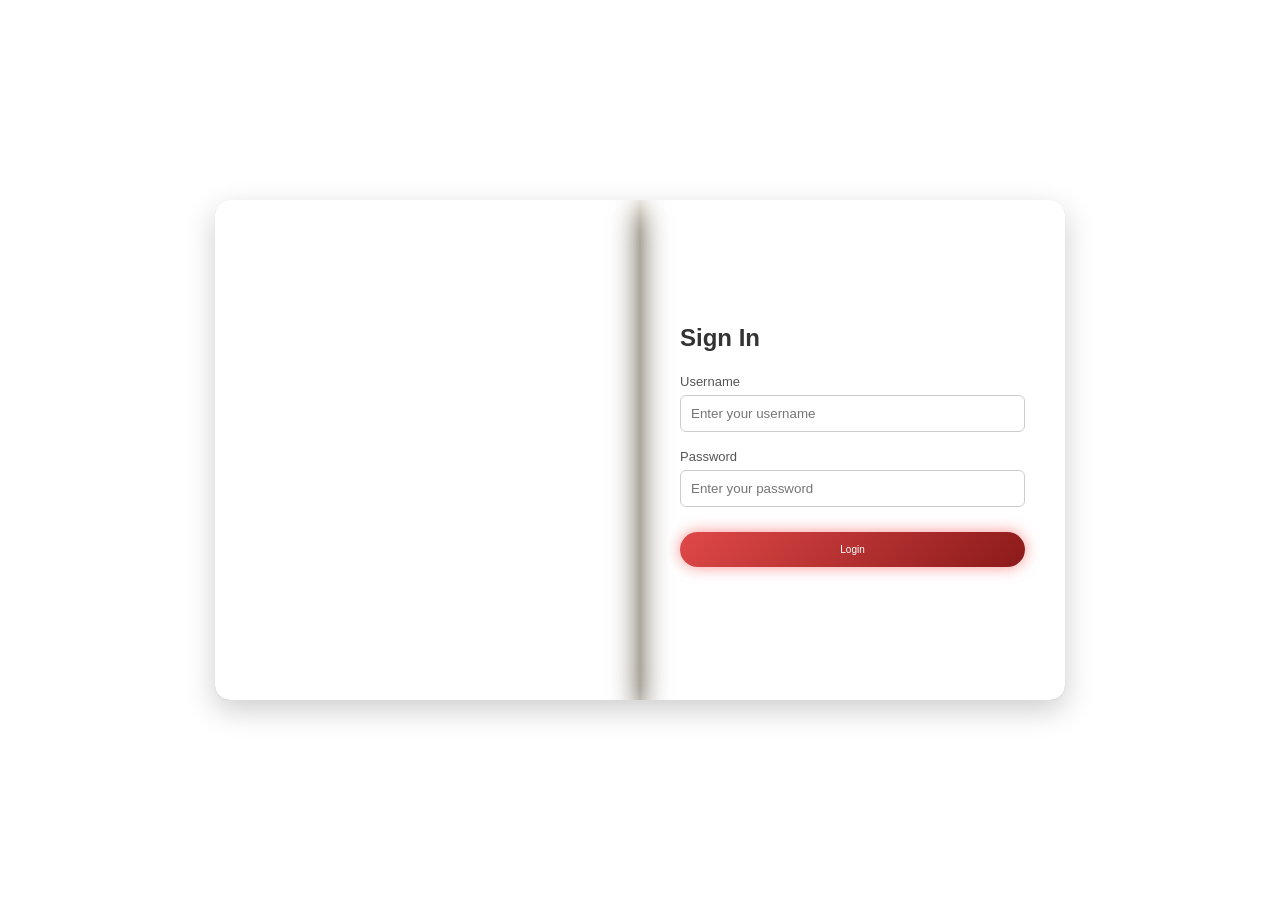
<file: index.html>
<!DOCTYPE html>
<html>
<head>
    <title>Login</title>

    <style> 
        *{ 
            margin: 0; 
            padding: 0;
            box-sizing: border-box;
            font-family: 'Segoe UI', Tahoma, Geneva, Verdana, sans-serif;
        }

        body {
            height: 100vh;
            display: flex;
            justify-content: center;
            align-items: center
        }

        body::before {
         content: "";
         position: fixed;
         top: 0;
         left: 0;
         width: 100%;
         height: 100%;
         background: url(https://png.pngtree.com/background/20230527/original/pngtree-lighting-of-cafe-table-and-chairs-picture-image_2760365.jpg);
         background-size: cover;
         background-position: center;
         filter: blur(3px) brightness(0.95);
         transform: scale(1.03);
         z-index: -1;
     }
     .loginwrapper {
        display: flex;
        z-index: 1;
        width: 850px;
        height: 500px;
        border-radius: 15px;
        overflow: hidden;
        box-shadow: 0 10px 30px rgba(0, 0, 0, 0.2);
        animation: fadeIn 0.9s ease;
    }

    @keyframes fadeIn{
      from{
       opacity:0;
       transform: translateY(20px);
   } to{
       opacity:1;
       transform: translateY(0);
   }
}

.loginleft {
    width: 50%;
    background: url(https://t4.ftcdn.net/jpg/01/98/50/63/360_F_198506301_zS7IDI4YU7kW0zFVagjTwl8AVI7lZvjP.jpg);
    color: white;
    display: flex;
    flex-direction: column;
    justify-content: center;
    padding: 40px;
    border-top-left-radius: 15px;
    border-bottom-left-radius: 15px;
    box-shadow: 
    0 12px 30px rgba(0,0,0,0.6), 
    0 0 15px rgba(222,184,135,0.35), 
    0 0 30px rgba(222, 184, 135, 0.25),
    0 0 12px rgba(255, 255, 255, 0.18),
    0 0 28px rgba(255, 255, 255, 0.10);
}

.loginleft h1 {
    font-size: 32px;
    margin-bottom: 10px;
}

.loginleft p {
    font-size: 14px;
    opacity: 0.9;
}


.loginright {
    width: 50%;
    background: url(https://img.freepik.com/premium-photo/light-wood-background_808699-7848.jpg?w=2000);
    display: flex;
    flex-direction: column;
    justify-content: center;
    padding: 40px;
    border-top-right-radius: 15px;
    border-bottom-right-radius: 15px;
    box-shadow: 
    0 12px 30px rgba(0,0,0,0.6), 
    0 0 15px rgba(222,184,135,0.35), 
    0 0 30px rgba(222, 184, 135, 0.25),
    0 0 12px rgba(255, 255, 255, 0.18),
    0 0 28px rgba(255, 255, 255, 0.10);
}

.loginright h2{
    margin-bottom: 20px;
    color: #333;
}

.inputgroup {
    margin-bottom: 15px;
}

.inputgroup label{
    font-size: 13px;
    color: #555;
}

.inputgroup input{
    width: 100%;
    padding: 10px;
    margin-top: 5px;
    border: 1px solid #ccc;
    border-radius: 6px;
    outline: none;
    transition: 0.3s;
}

.inputgroup input:focus {
    border-color: #c75b12;
    box-shadow: 0 0 8px rgba(199, 91, 18, 0.4);
}

.loginbtn {
    margin-top: 10px;
    padding: 12px;
    font-size:10px;
    border:none;
    border-radius:20px;
    background: linear-gradient(135deg, #e04848, #8b1a1a);
    color:white;
    cursor:pointer;
    box-shadow:0 0 15px rgba(244,72,72,0.6); 
}

.loginbtn:hover{
    background: linear-gradient(135deg, #ff8c00, #d62828);
    box-shadow: 0 0 12px rgba(255,140,0,0.5),
    0 0 25px rgba(214,40,40,0.3);
}

.loginbtn:active {
    background: linear-gradient(135deg, #c75b12, #7a1c1c);
    box-shadow: 0 0 10px rgba(199, 91, 18, 0.5),
    0 0 20px rgba(122, 28, 28, 0.4)
}

.extra{
    margin-top: 15px;
    font-size: 12px;
    text-align: center;
}

.extra a{
    color: #2a5298;
    text-decoration: none;
}

.extra a:hover {
    text-decoration: underline;
}

.error {
    color: red;
    font-size: 12px;
    margin-top: 10px;
    text-align: center;
}

</style>
</head>

<body>

    <div class="loginwrapper">

        <div class="loginleft">
            <h1>Welcome Back!</h1>
            <p>Login to access your system dashboard and manage your data efficiently.</p>
        </div>

        <div class="loginright">
            <h2>Sign In</h2>

            <div class="inputgroup">
                <label for="Username">Username</label>
                <input type="text" id="Username" placeholder="Enter your username">
            </div>

            <div class="inputgroup">
                <label for="Password">Password</label>
                <input type="password" id="Password" placeholder="Enter your password">
            </div>

            <button class="loginbtn" onclick="login()">Login</button>

            <div class="error" id="error"></div>

        </div>

    </div>

    <script>
        function login() {
            const Username = document.getElementById("Username").value;
            const Password = document.getElementById("Password").value;

            if (Username === "admin" && Password === "1234"){
              window.location.href = "home.html";
          } else {
            document.getElementById("error").innerText = "Invalid Username or Password";
        }

    }
</script>



</body>
</html
</file>
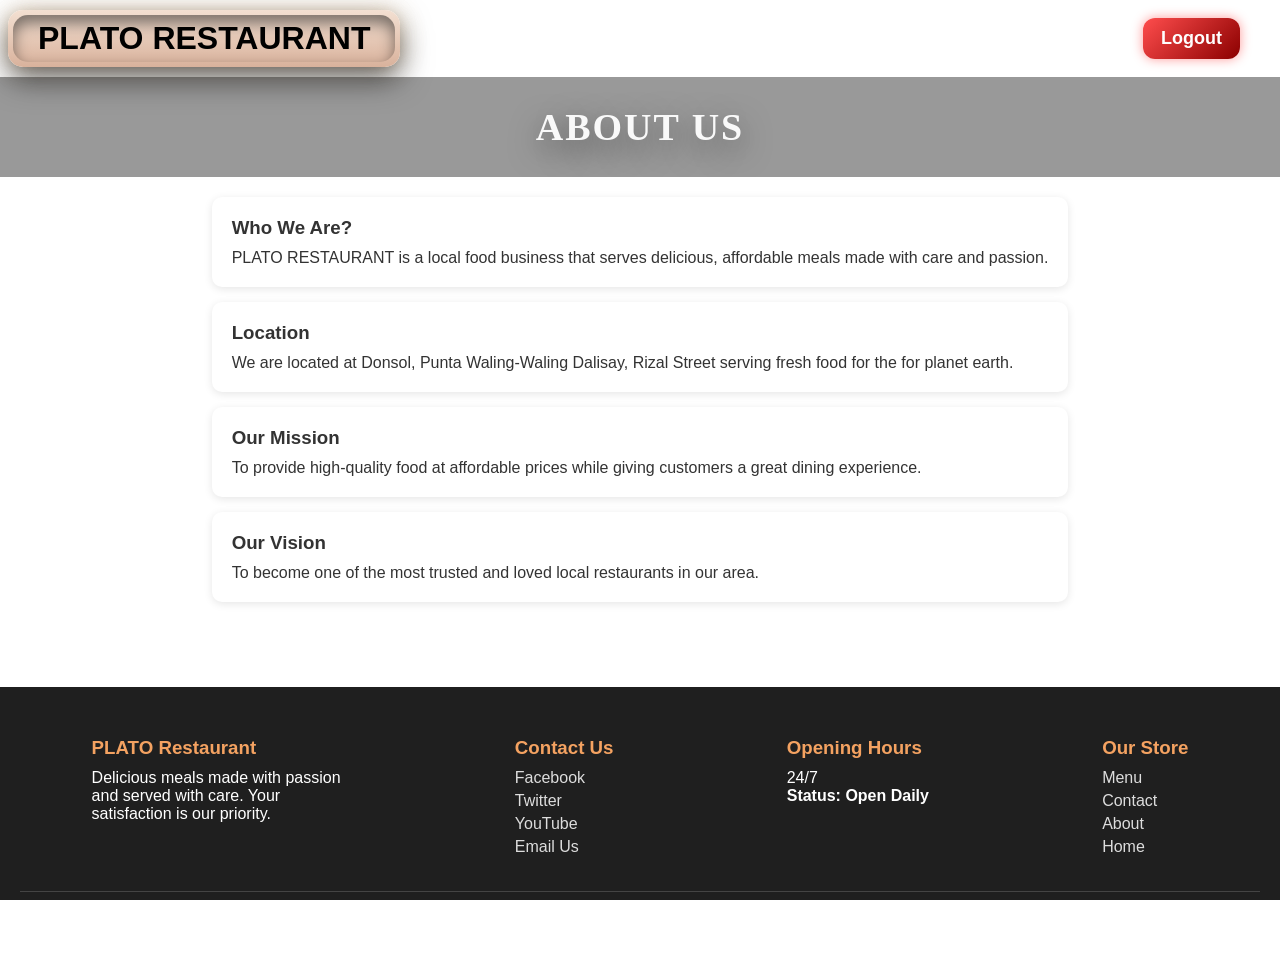
<file: about.html>
<!DOCTYPE html>
<html>
<head>
  <title>Plato About</title>
  <link rel="stylesheet" href="about.css">
  <link rel="stylesheet" href="style2.css">
</head>
<body>

<header>
  <div class="headerbox">
    <h1>PLATO RESTAURANT</h1>
  </div>

  <nav class="navbar">
    <a href="home.html">Home</a>
    <a href="about.html">About</a>
  <a href="services.html">Services</a>
  <a href="menu.html">Menu</a>
   <a href="reservation.html">Reservation</a>
    <a href="contact.html">Contact</a>
    

    <button class="logout-btn" onclick="logout()">Logout</button>
  </nav>
</header>

<section class="hero">

  <div class="hero-left">
    <h2>ABOUT US</h2>

</section>
    
<section class="about-container">

  <div class="card">
    <h3>Who We Are?</h3>
    <p>
      PLATO RESTAURANT is a local food business that serves delicious,
      affordable meals made with care and passion.
    </p>
  </div>

  <div class="card">
    <h3>Location</h3>
    <p>
      We are located at Donsol, Punta Waling-Waling Dalisay, Rizal Street serving fresh food for the for planet earth.
    </p>
  </div>

  <div class="card">
    <h3>Our Mission</h3>
    <p>
      To provide high-quality food at affordable prices while giving customers a great dining experience.
    </p>
  </div>

  <div class="card">
    <h3>Our Vision</h3>
    <p>
      To become one of the most trusted and loved local restaurants in our area.
    </p>
  </div>

</section>

<footer class="footer">

  <div class="footer-container">

    <!-- ABOUT -->
    <div class="footer-box">
      <h3>PLATO Restaurant</h3>
      <p>Delicious meals made with passion and served with care. Your satisfaction is our priority.</p>
    </div>

    <!-- CONTACT / LINKS -->
    <div class="footer-box">
      <h3>Contact Us</h3>

      <a href="https://facebook.com" target="_blank">Facebook</a>
      <a href="https://twitter.com" target="_blank">Twitter</a>
      <a href="https://youtube.com" target="_blank">YouTube</a>
      <a href="mailto:plato2026@email.com">Email Us</a>

    </div>

<div class="footer-box">
  <h3>Opening Hours</h3>
  <p>24/7</p>
  <p><strong>Status: Open Daily</strong></p>
</div>
    <div class="footer-box">
      <h3>Our Store</h3>
      <a href="menu.html">Menu</a>
      <a href="contact.html">Contact</a>
      <a href="about.html">About</a>
      <a href="home.html">Home</a>
    </div>

  </div>

  <div class="footer-bottom">
    <p>© 2026 PLATO Restaurant | All Rights Reserved</p>
    <p>Designed by John Laurence Manrique and
      Alexa Daniel Mirabueno</p>
  </div>

</footer>


<script>
  function logout() {
    window.location.href = "index.html";
  }
</script>

</body>
</html>
</file>
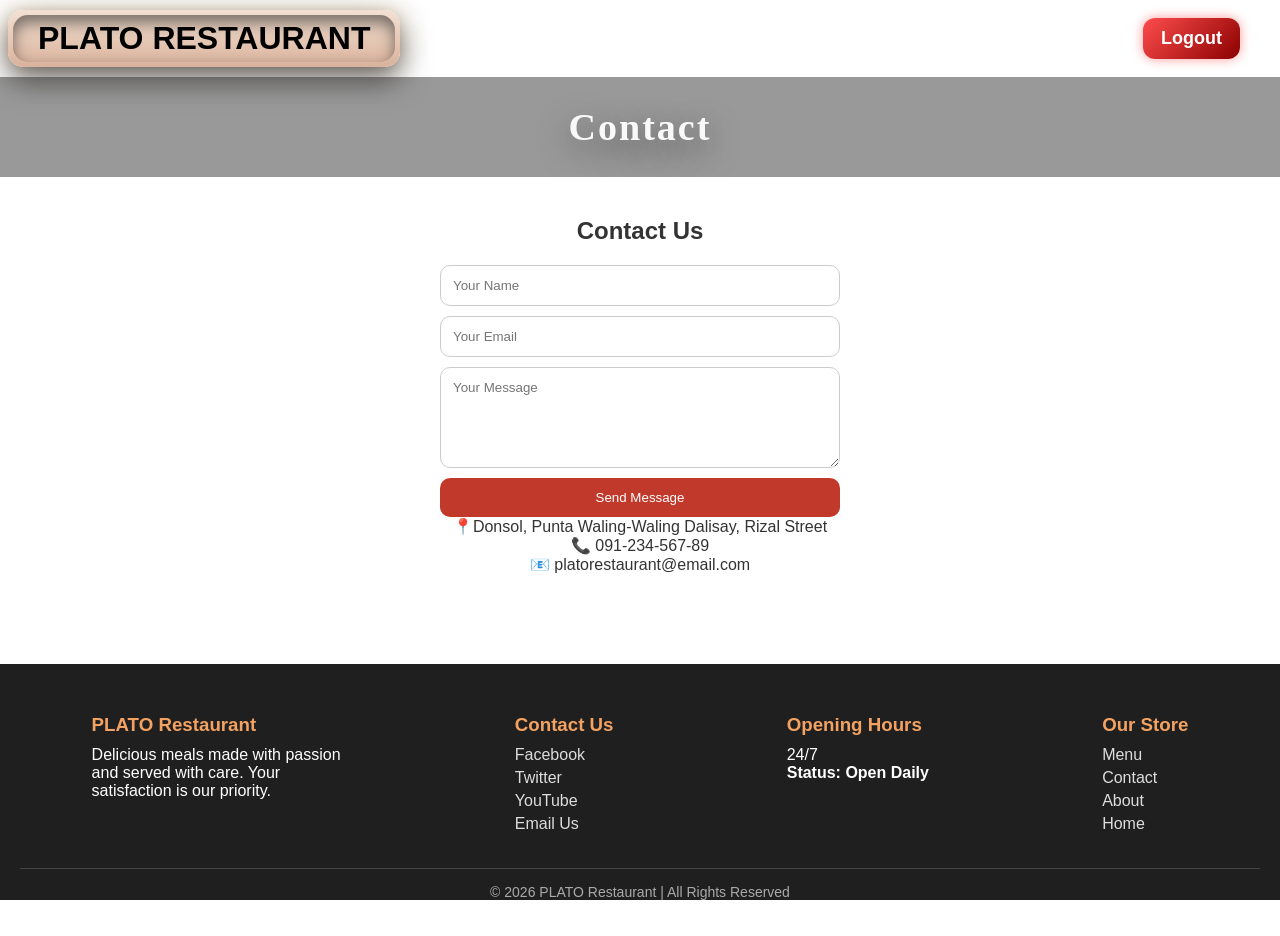
<file: contact.html>
<!DOCTYPE html>
<html>
<head>
  <title>Plato Contact</title>
  <link rel="stylesheet" href="contact.css">
  <link rel="stylesheet" href="style2.css">
</head>
<body>

<header>
  <div class="headerbox">
    <h1>PLATO RESTAURANT</h1>
  </div>

  <nav class="navbar">
    <a href="home.html">Home</a>
    <a href="about.html">About</a>
   <a href="services.html">Services</a>
   <a href="menu.html">Menu</a>
    <a href="reservation.html">Reservation</a>
    <a href="contact.html">Contact</a>
    <button class="logout-btn" onclick="logout()">Logout</button>
  </nav>
</header>

<section class="hero">

  <div class="hero-left">
    <h2> Contact </h2>

</section>

<section class="contact">
  <h2>Contact Us</h2>

  <form>
    <input type="text" placeholder="Your Name" required>
    <input type="email" placeholder="Your Email" required>
    <textarea placeholder="Your Message" rows="5"></textarea>
    <button type="submit">Send Message</button>
  </form>

  <div class="contact-info">
    <p>📍Donsol, Punta Waling-Waling Dalisay, Rizal Street </p>
    <p>📞 091-234-567-89</p>
    <p>📧 platorestaurant@email.com</p>
  </div>
</section>


<footer class="footer">

  <div class="footer-container">

    <div class="footer-box">
      <h3>PLATO Restaurant</h3>
      <p>Delicious meals made with passion and served with care. Your satisfaction is our priority.</p>
    </div>

    <div class="footer-box">
      <h3>Contact Us</h3>

      <a href="https://facebook.com" target="_blank">Facebook</a>
      <a href="https://twitter.com" target="_blank">Twitter</a>
      <a href="https://youtube.com" target="_blank">YouTube</a>
      <a href="mailto:plato2026@email.com">Email Us</a>

    </div>

<div class="footer-box">
  <h3>Opening Hours</h3>
  <p>24/7</p>
  <p><strong>Status: Open Daily</strong></p>
</div>
    <div class="footer-box">
      <h3>Our Store</h3>
      <a href="menu.html">Menu</a>
      <a href="contact.html">Contact</a>
      <a href="about.html">About</a>
      <a href="home.html">Home</a>
    </div>

  </div>

  <div class="footer-bottom">
    <p>© 2026 PLATO Restaurant | All Rights Reserved</p>
    <p>Designed by John Laurence Manrique and
      Alexa Daniel Mirabueno</p>
  </div>

</footer>

<script>
  function logout() {
    window.location.href = "index.html";
  }
</script>

</body>
</html>
</file>
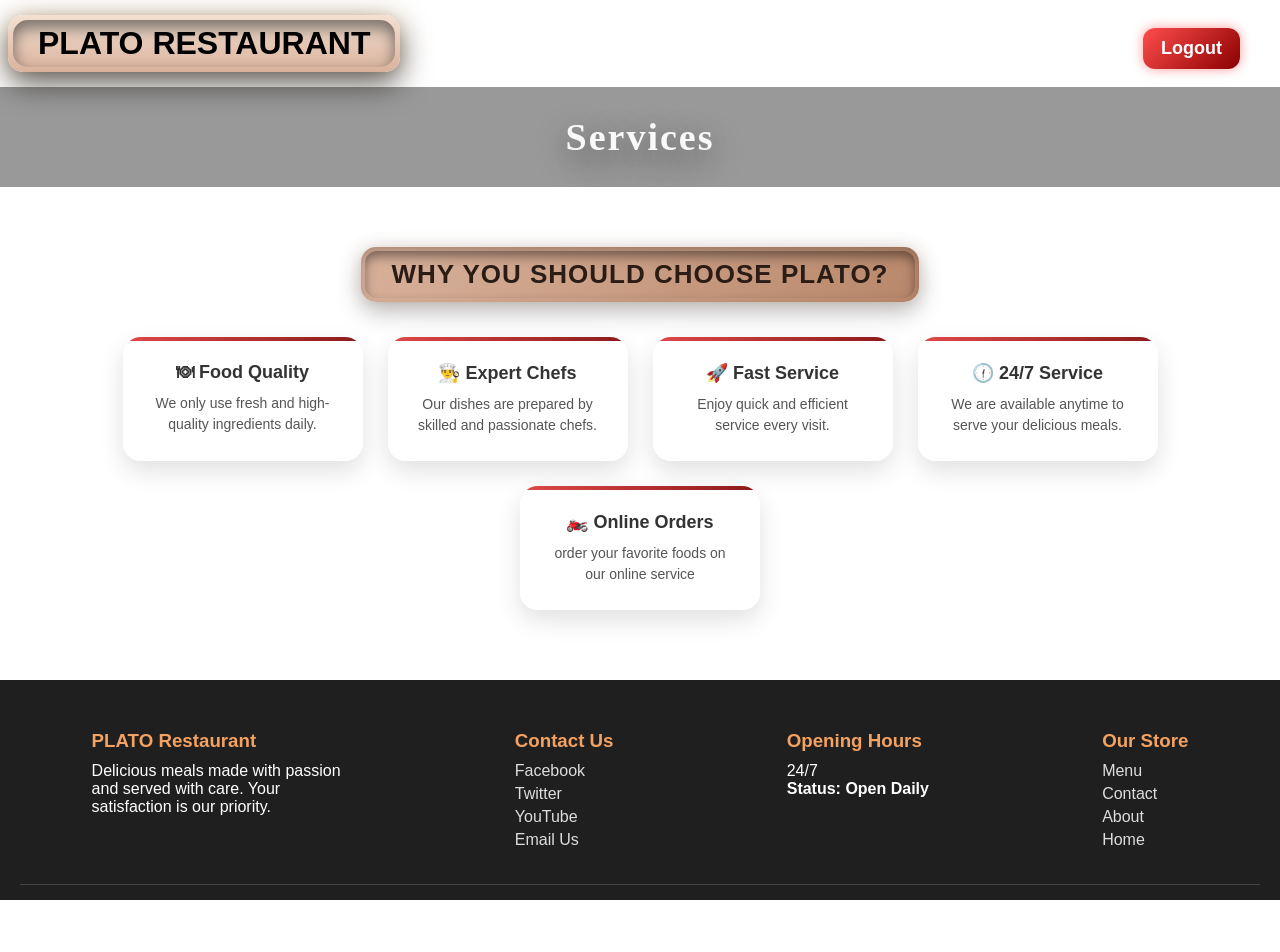
<file: services.html>
<!DOCTYPE html>
<html>
<head>
  <title>Plato Sevices</title>
  <link rel="stylesheet" href="services.css">
  <link rel="stylesheet" href="style2.css">
</head>
<body>

<header>
  <div class="headerbox">
    <h1>PLATO RESTAURANT</h1>
  </div>

  <nav class="navbar">
    <a href="home.html">Home</a>
    <a href="about.html">About</a>
     <a href="services.html">Services</a>
     <a href="menu.html">Menu</a>
      <a href="reservation.html">Reservation</a>
    <a href="contact.html">Contact</a>
    

    <button class="logout-btn" onclick="logout()">Logout</button>
  </nav>
</header>

<section class="hero">

  <div class="hero-left">
    <h2> Services</h2>

</section>

<section class="-us">
  <div class="why-title-box">
  <h2>WHY YOU SHOULD CHOOSE PLATO?</h2></div>

  <div class="why-container">
    <div class="why-box">
      <h3>🍽 Food Quality</h3>
      <p>We only use fresh and high-quality ingredients daily.</p>
    </div>

    <div class="why-box">
      <h3>👨‍🍳 Expert Chefs</h3>
      <p>Our dishes are prepared by skilled and passionate chefs.</p>
    </div>

    <div class="why-box">
      <h3>🚀 Fast Service</h3>
      <p>Enjoy quick and efficient service every visit.</p>
    </div>

     <div class="why-box">
      <h3>🕧 24/7 Service</h3>
      <p> We are available anytime to serve your delicious meals.</p>
    </div>

     <div class="why-box">
      <h3> 🏍️ Online Orders </h3>
      <p> order your favorite foods on our online service</p>
    </div>
  </div>
</section>


<footer class="footer">

  <div class="footer-container">

    <div class="footer-box">
      <h3>PLATO Restaurant</h3>
      <p>Delicious meals made with passion and served with care. Your satisfaction is our priority.</p>
    </div>

    <div class="footer-box">
      <h3>Contact Us</h3>

      <a href="https://facebook.com" target="_blank">Facebook</a>
      <a href="https://twitter.com" target="_blank">Twitter</a>
      <a href="https://youtube.com" target="_blank">YouTube</a>
      <a href="mailto:plato2026@email.com">Email Us</a>

    </div>

<div class="footer-box">
  <h3>Opening Hours</h3>
  <p>24/7</p>
  <p><strong>Status: Open Daily</strong></p>
</div>
    <div class="footer-box">
      <h3>Our Store</h3>
      <a href="menu.html">Menu</a>
      <a href="contact.html">Contact</a>
      <a href="about.html">About</a>
      <a href="home.html">Home</a>
    </div>

  </div>

  <div class="footer-bottom">
    <p>© 2026 PLATO Restaurant | All Rights Reserved</p>
    <p>Designed by John Laurence Manrique and
      Alexa Daniel Mirabueno</p>
  </div>

</footer>

<script>
  function logout() {
    window.location.href = "index.html";
  }
</script>


</body>
</html>
</file>
<file: about.css>
.about-container {
  padding: 20px;
  max-width: 900px;
  margin: auto;
}

.about-container h2 {
  text-align: center;
  margin-bottom: 20px;
}

.card {
  background: #fff;
  padding: 20px;
  margin-bottom: 15px;
  border-radius: 10px;
  box-shadow: 0 2px 8px rgba(0,0,0,0.1);
  transition: 0.3s;
}

.card:hover {
  transform: translateY(-5px);
  box-shadow: 0 5px 15px rgba(0,0,0,0.2);
}

.card h3 {
  margin-bottom: 10px;
}
</file>
<file: style2.css>
*{ 
    box-sizing: border-box; 
    margin:0;padding:0;
    font-family: Tahoma, Geneva, sans-serif
}


html, body {
  height: 100%;
  margin: 0;
  overflow-x: hidden;
}


body{
      background: url(https://img.freepik.com/premium-photo/light-wood-background_808699-7848.jpg?w=2000);
    color:#333;
     display: flex;
  flex-direction: column;
  min-height: 100vh;
} 

header{
    backdrop-filter:blur(20px);
    background: url(https://t4.ftcdn.net/jpg/01/98/50/63/360_F_198506301_zS7IDI4YU7kW0zFVagjTwl8AVI7lZvjP.jpg);
    display:flex;
    z-index: 50;
    justify-content:space-between;
    align-items:center;
    position:sticky;
    color: black;
    text-shadow: 0 0 8px rgba(244, 72, 72, 0.7), rgba(244, 72, 72, 0.4);
    top:0
} 


.headerbox{ 
    font-family: 'Poppins',sans-serif;
    position: relative;
    z-index: 2;
    display: inline-block;
    margin: 8px;
    padding: 10px 30px;
    background: linear-gradient(#f3e0d2, #d9b29c); 
    border-radius: 15px;
     box-shadow: 
        0 12px 30px rgba(0,0,0,0.6), 
        0 0 15px rgba(222,184,135,0.35), 
        0 0 30px rgba(222, 184, 135, 0.25),
        0 0 12px rgba(255, 255, 255, 0.18),
        0 0 28px rgba(255, 255, 255, 0.10);
    backdrop-filter: blur(5px);
}

.headerbox::before{
    content: "";
    position: absolute;
    inset: 5px;
    border-radius: 15px;
    box-shadow: inset 0 8px 15px rgba(0,0,0,0.5);
    pointer-events: none;
}
.hero{
    min-height: 100px;
    height:100px;
    background:url('https://static.vecteezy.com/system/resources/previews/027/865/586/non_2x/set-of-restaurant-doodles-food-and-drinks-on-black-background-vector.jpg');
    display:flex;
    align-items:center;
    text-align: center;
    justify-content:center;
    text-align:center;
    color: #ffff;
    position:relative;
    overflow: hidden;
} 

.hero::after{
    content:"";
    position:absolute;
    width:100%;
    height:100%;
    background:rgba(0,0,0,0.4)} 

.hero div{
    position:relative;z-index:1} 
.hero h2{
    font-family:'Playfair Display', serif;
    font-size: 38px;
    font-weight: 600;
    letter-spacing: 2px;
    color: rgba(255,255,255,0.95);
    text-shadow: 0 10px 30px rgba(0,0,0,0.5);
    opacity: 0;
    animation: fadeUp 1s ease forwards;
}

.hero p{
    font-size: 18px;
    color: rgba(255,255,255,0.75);
    opacity: 0;
    animation: fadeUp 1.2s ease forwards;
}

.hero a{
    font-size: 18px;
    font-weight: 500;
    color: rgba(255,255,255,0.85);
    text-decoration: none;
    opacity: 0;
    animation: fadeUp 1.4s ease forwards;
}

@keyframes fadeUp {
    from {
        opacity: 0;
        transform: translateY(30px);
    }
    to {
        opacity: 1;
        transform: translateY(0);
    }
}

.navbar{
    display: flex;
    align-items: center;
    justify-content: center;
    gap: 20px;
    padding: 18px 40px;
    background: transparent;
}

.navbar a{
    text-decoration: none;
    color: white;
    font-size: 18px;
    font-weight: 600;
    letter-spacing: 1px;
    padding: 8px 10px;
    transition: 0.4s;
}

.navbar a:hover{
    color: #f5b942;
    background: rgba(0,0,0,0.2);
    transform: scale(1.05);
}

.reserve-btn{
    background: #f5b942;
    color: white !important;
    padding: 12px 25px;
    border-radius: 3px;
    font-weight: bold;
}

.reserve-btn:hover{
    background: #d99a28;
}

.logout-btn{
    background: linear-gradient(135deg, #ff4d4d, #8b0000);
    color: white;
    border: none;
    padding: 10px 18px;
    border-radius: 12px;
    cursor: pointer;
    font-size: 18px;
    font-weight: bold;
    transition: all 0.3s ease;
    box-shadow: 0 0 12px rgba(255,0,0,0.4);
}

.logout-btn:hover{
    transform: translateY(-2px);
    transform: scale(1.05);
}

.logout-btn:active{
    transform: scale(0.95);
}

.footer{
    background: #1f1f1f;
    color: white;
    padding: 50px 20px 20px;
    margin-top: 50px;
}

.footer-container{
    display: flex;
    justify-content: space-around;
    flex-wrap: wrap;
    gap: 30px;
}

.footer-box{
    max-width: 250px;
}

.footer-box h3{
    margin-bottom: 10px;
    color: #f4a261;
}

.footer-box a{
    display: block;
    color: #ddd;
    text-decoration: none;
    margin: 5px 0;
    transition: 0.3s;
}

.footer-box a:hover{
    color: #f4a261;
    transform: translateX(5px);
}

.footer-bottom{
    text-align: center;
    margin-top: 30px;
    border-top: 1px solid #444;
    padding-top: 15px;
    font-size: 14px;
    color: #aaa;
}
</file>
<file: contact.css>
.contact {
    padding: 40px;
    text-align: center;
    flex: 1;
}

.contact form {
    max-width: 400px;
    padding-top: 20px;
    margin: auto;
    display: flex;
    flex-direction: column;
    gap: 10px;
}

.contact input,
.contact textarea {
    padding: 12px;
    border-radius: 10px;
    border: 1px solid #ccc;
}

.contact button {
    padding: 12px;
    border: none;
    border-radius: 10px;
    background: #c0392b;
    color: white;
    cursor: pointer;
}

.contact button:hover {
    background: #8b1a1a;
}
</file>
<file: services.css>
*{ 
    box-sizing: border-box; 
    margin:0;padding:0;
    font-family: Tahoma, Geneva, sans-serif
}


html, body {
  height: 100%;
  margin: 0;
  overflow-x: hidden;
}


body{
      background: url(https://img.freepik.com/premium-photo/light-wood-background_808699-7848.jpg?w=2000);
    color:#333;
     display: flex;
  flex-direction: column;
  min-height: 100vh;
} 

main {
    flex: 1;
}

header{
    backdrop-filter:blur(20px);
    background: url(https://t4.ftcdn.net/jpg/01/98/50/63/360_F_198506301_zS7IDI4YU7kW0zFVagjTwl8AVI7lZvjP.jpg);
    display:flex;
    z-index: 50;
    justify-content:space-between;
    align-items:center;
    position:sticky;
    color: black;
    text-shadow: 0 0 8px rgba(244, 72, 72, 0.7), rgba(244, 72, 72, 0.4);
    top:0
} 

.navbar {
    display: flex;
    gap: 20px;
    margin-top: 10px;
    justify-content: flex-start;
    padding-left: =10;
}

.navbar a {
    text-decoration: none;
    color: white;
    font-weight: bold;
    padding: 6px 12px;
    border-radius: 10px;
    transition: 0.3s;
}

.navbar a:hover {
    background: rgba(0,0,0,0.2);
    transform: scale(1.05);
}

.headerbox{ 
    font-family: 'Poppins',sans-serif;
    position: relative;
    z-index: 2;
    display: inline-block;
    margin: 8px;
    padding: 10px 30px;
    background: linear-gradient(#f3e0d2, #d9b29c); 
    border-radius: 15px;
     box-shadow: 
        0 12px 30px rgba(0,0,0,0.6), 
        0 0 15px rgba(222,184,135,0.35), 
        0 0 30px rgba(222, 184, 135, 0.25),
        0 0 12px rgba(255, 255, 255, 0.18),
        0 0 28px rgba(255, 255, 255, 0.10);
    backdrop-filter: blur(5px);
}

.headerbox::before{
    content: "";
    position: absolute;
    inset: 5px;
    border-radius: 15px;
    box-shadow: inset 0 8px 15px rgba(0,0,0,0.5);
    pointer-events: none;
}

.hero{
    height:10vh;
    background:url('https://static.vecteezy.com/system/resources/previews/027/865/586/non_2x/set-of-restaurant-doodles-food-and-drinks-on-black-background-vector.jpg');
    display:flex;
    align-items:center;
    justify-content:center;
    text-align:center;
    color:white;
    margin-bottom: 60px;
    position:relative;
} 

.hero::after{
    content:"";
    position:absolute;
    width:100%;
    height:100%;
    background:rgba(0,0,0,0.4)} 

.hero div{
    position:relative;z-index:1} 

.hero h2{
    font-family:'Playfair Display', serif;
    font-size:80px;
    font-weight:700;
    letter-spacing:2px;
    text-shadow:0 10px 30px rgba(0,0,0,0.5)}

.why-container{
    display: flex;
    gap: 25px;
    justify-content: center;
    flex-wrap: wrap;
    padding-bottom: 20px;
}

.why-title-box{
    display: flex;
    justify-content: center;
    align-items: center;
    padding: 12px 30px;
    margin: 0 auto 35px auto;
    width: fit-content;
    background: linear-gradient(135deg, #d9b29c, #b8876a);
    border-radius: 15px;
    box-shadow:
        0 10px 25px rgba(0,0,0,0.25),
        0 0 15px rgba(184,135,106,0.25),
        inset 0 5px 10px rgba(0,0,0,0.2);
    position: relative;
}

.why-title-box::before{
    content: "";
    position: absolute;
    inset: 4px;
    border-radius: 12px;
    box-shadow: inset 0 6px 12px rgba(0,0,0,0.35);
    pointer-events: none;
}

.why-title-box h2{
    margin: 0;
    font-size: 26px;   
    font-weight: 700;
    color: #2b1d16;    
    letter-spacing: 1px;
}
.why-box{
    background: rgba(255,255,255,0.9);
    padding: 25px;
    width: 240px;
    border-radius: 18px;
    text-align: center;
    box-shadow: 0 10px 25px rgba(0,0,0,0.12);
    transition: all 0.3s ease;
    position: relative;
    overflow: hidden;
}

.why-box:hover{
    transform: translateY(-8px);
    box-shadow: 0 15px 35px rgba(192,57,43,0.25);
}

.why-box::before{
    content: "";
    position: absolute;
    top: 0;
    left: 0;
    width: 100%;
    height: 4px;
    background: linear-gradient(90deg, #e04848, #8b1a1a);
}

.why-box h3{
    font-size: 18px;
    margin-bottom: 10px;
}

.why-box p{
    font-size: 14px;
    color: #555;
    line-height: 1.5;
}
.footer{
    background: #1f1f1f;
    color: white;
    padding: 40px;
    margin-top: auto;
}

.footer-container{
    display: flex;
    justify-content: space-around;
    flex-wrap: wrap;
    gap: 30px;
}

.footer-box{
    max-width: 250px;
}

.footer-box h3{
    margin-bottom: 10px;
    color: #f4a261;
}

.footer-box a{
    display: block;
    color: #ddd;
    text-decoration: none;
    margin: 5px 0;
    transition: 0.3s;
}

.footer-box a:hover{
    color: #f4a261;
    transform: translateX(5px);
}


.footer-bottom{
    text-align: center;
    margin-top: 30px;
    border-top: 1px solid #444;
    padding-top: 15px;
    font-size: 14px;
    color: #aaa;
}
</file>
